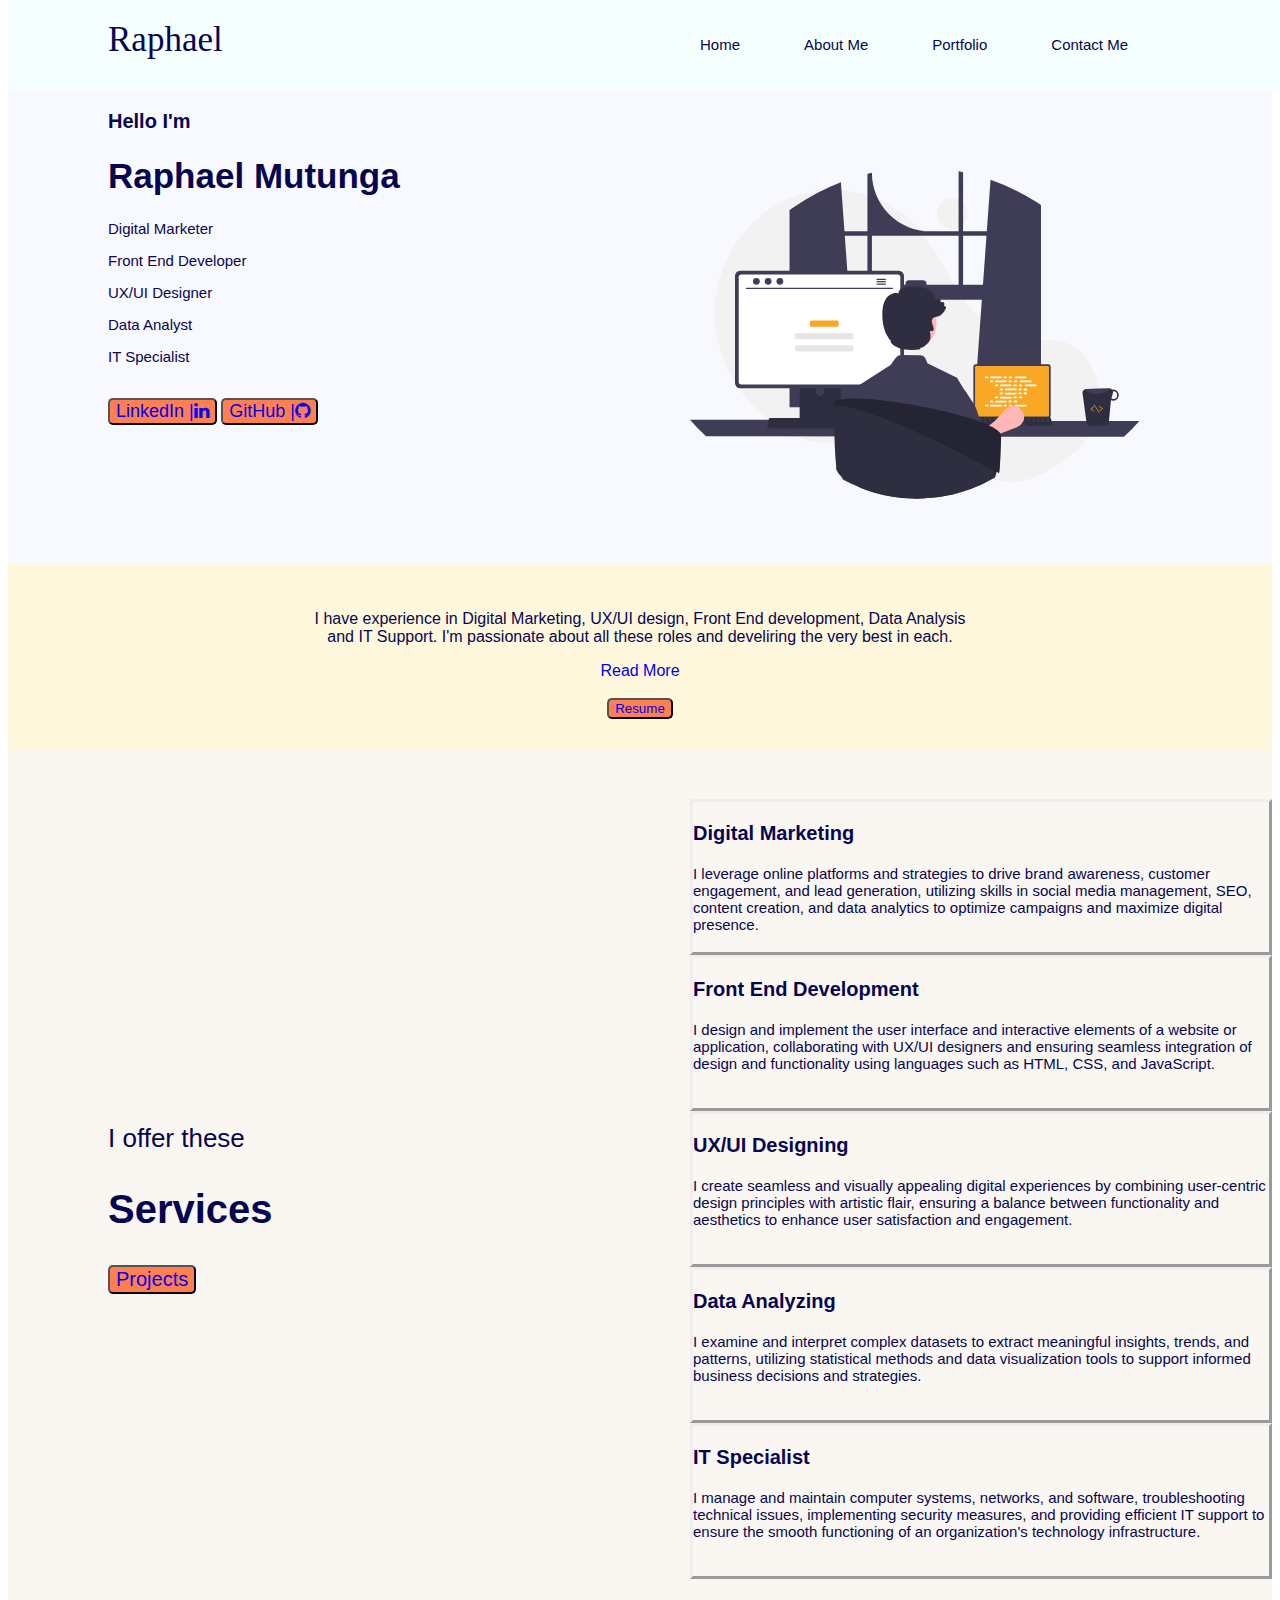
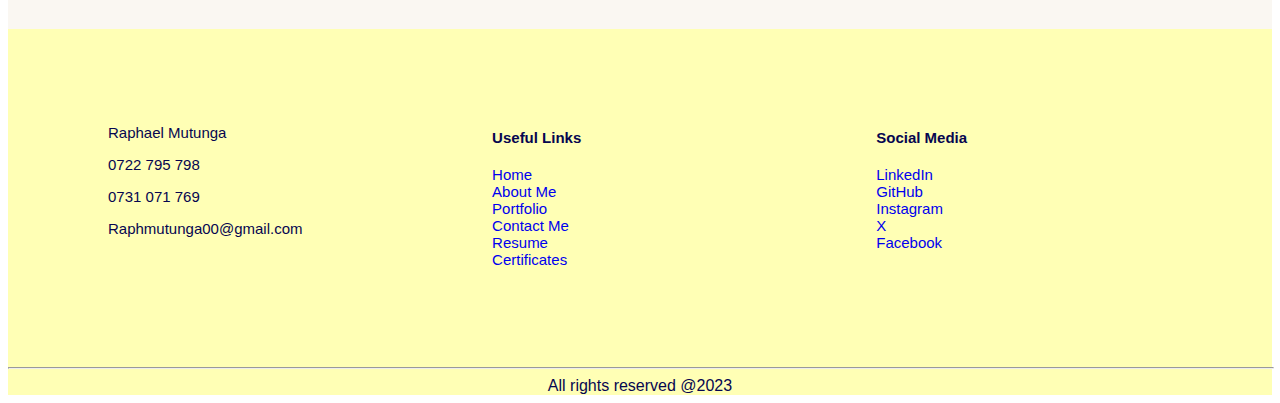
<file: Index.html>
<!DOCTYPE html>
<html lang="en">
<head>
    <meta charset="UTF-8">
    <meta name="viewport" content="width=device-width, initial-scale=1.0">
    <title>Raphael</title>
    <link rel="stylesheet" href="Home.css">
    <link rel="stylesheet" href="https://cdnjs.cloudflare.com/ajax/libs/font-awesome/4.7.0/css/font-awesome.min.css">
   
</head>
<body>
    <!-- nav bar -->
    <div class="nav">
        <nav>
            <label for="me">Raphael</label>
            <ul>
                <li><a href="#Home">Home</a></li>
                <li><a href="About.html">About Me</a></li>
                <li><a href="Portfolio.html">Portfolio</a></li>
                <li><a href="Contact.html">Contact Me</a></li>
            </ul>
        </nav>
    </div>

    <!-- Introduction -->
    <div class="me">
        <div class="intro">
            <h3>Hello I'm</h3>
            <h1>Raphael Mutunga</h1>
            <p>Digital Marketer</p>
            <p>Front End Developer</p>
            <p>UX/UI Designer</p>
            <p>Data Analyst</p>
            <p>IT Specialist</p> <br>
            <button class="link"><a href="https://www.linkedin.com/in/raphael-mutunga-bb5798261" target="_blank">LinkedIn |<a href=""class="fa fa-linkedin"></a></a></button> 
            <button class="git"><a href="https://github.com/M-67r21" target="_blank">GitHub |<a href=""class="fa fa-github"></a></a></button>
        </div>
        <div class="img">
            <img src="Images/hero.ac774bce.svg" alt="" height="450" width="450">
        </div>
    </div>

    <!-- Resume -->
    <div class="res">
        <p>I have experience in Digital Marketing, UX/UI design, Front End development, Data Analysis and IT Support. I'm passionate about all these roles and develiring the very best in each. </p>
        <a href="About.html">Read More</a> <br><br>
        <button class="resume"><a href="Resume.html" target="_blank">Resume</a></button>
    </div>

    <!-- Services -->
    <div class="service">
        <div class="serv"> <br> <br> <br><br><br><br><br><br>
            <p>I offer these </p>
            <h2>Services</h2>
            <button class="pot"><a href="Portfolio.html">Projects</a></button>
        </div>
        <div class="include">
            <div class="dig">
                <h3>Digital Marketing</h3>
                <p>I leverage online platforms and strategies to drive brand awareness, customer engagement, and lead generation, utilizing skills in social media management, SEO, content creation, and data analytics to optimize campaigns and maximize digital presence.</p>
            </div>
            <div class="front">
                <h3>Front End Development</h3>
                <p>I design and implement the user interface and interactive elements of a website or application, collaborating with UX/UI designers and ensuring seamless integration of design and functionality using languages such as HTML, CSS, and JavaScript.</p>
            </div>
            <div class="UX">
                <h3>UX/UI Designing</h3>
                <p>I create seamless and visually appealing digital experiences by combining user-centric design principles with artistic flair, ensuring a balance between functionality and aesthetics to enhance user satisfaction and engagement.</p>
            </div>
            <div class="data">
                <h3>Data Analyzing</h3>
                <P>I examine and interpret complex datasets to extract meaningful insights, trends, and patterns, utilizing statistical methods and data visualization tools to support informed business decisions and strategies.</P>
            </div>
            <div class="IT">
                <h3>IT Specialist</h3>
                <p>I manage and maintain computer systems, networks, and software, troubleshooting technical issues, implementing security measures, and providing efficient IT support to ensure the smooth functioning of an organization's technology infrastructure.</p>
            </div>
        </div>
    </div>

    <!-- Footer -->
    <footer>
        <section>
            <div class="footer">
                <div class="rap">
                    <p>Raphael Mutunga</p>
                    <p>0722 795 798</p>
                    <p>0731 071 769</p>
                    <p>Raphmutunga00@gmail.com</p>
                </div>
                <div class="useful">
                    <h4>Useful Links</h4>
                    <a href="#Home">Home</a> <br>
                    <a href="About.html">About Me</a> <br>
                    <a href="Portfolio.html">Portfolio</a> <br>
                    <a href="Contact.html">Contact Me</a> <br>
                    <a href="Resume.html">Resume</a> <br>
                    <a href="Cerificates.html">Certificates</a>
                </div>
                <div class="socials">
                    <h4>Social Media</h4>
                    <a href="https">LinkedIn</a> <br>
                    <a href="https">GitHub</a> <br>
                    <a href="https">Instagram</a> <br>
                    <a href="https">X</a> <br>
                    <a href="https">Facebook</a>
                </div>
            </div>
        </section>
        <!-- line separating -->
        <hr>
        <div class="copy">
            All rights reserved @2023
        </div>
    </footer>
    
</body>
</html>
</file>
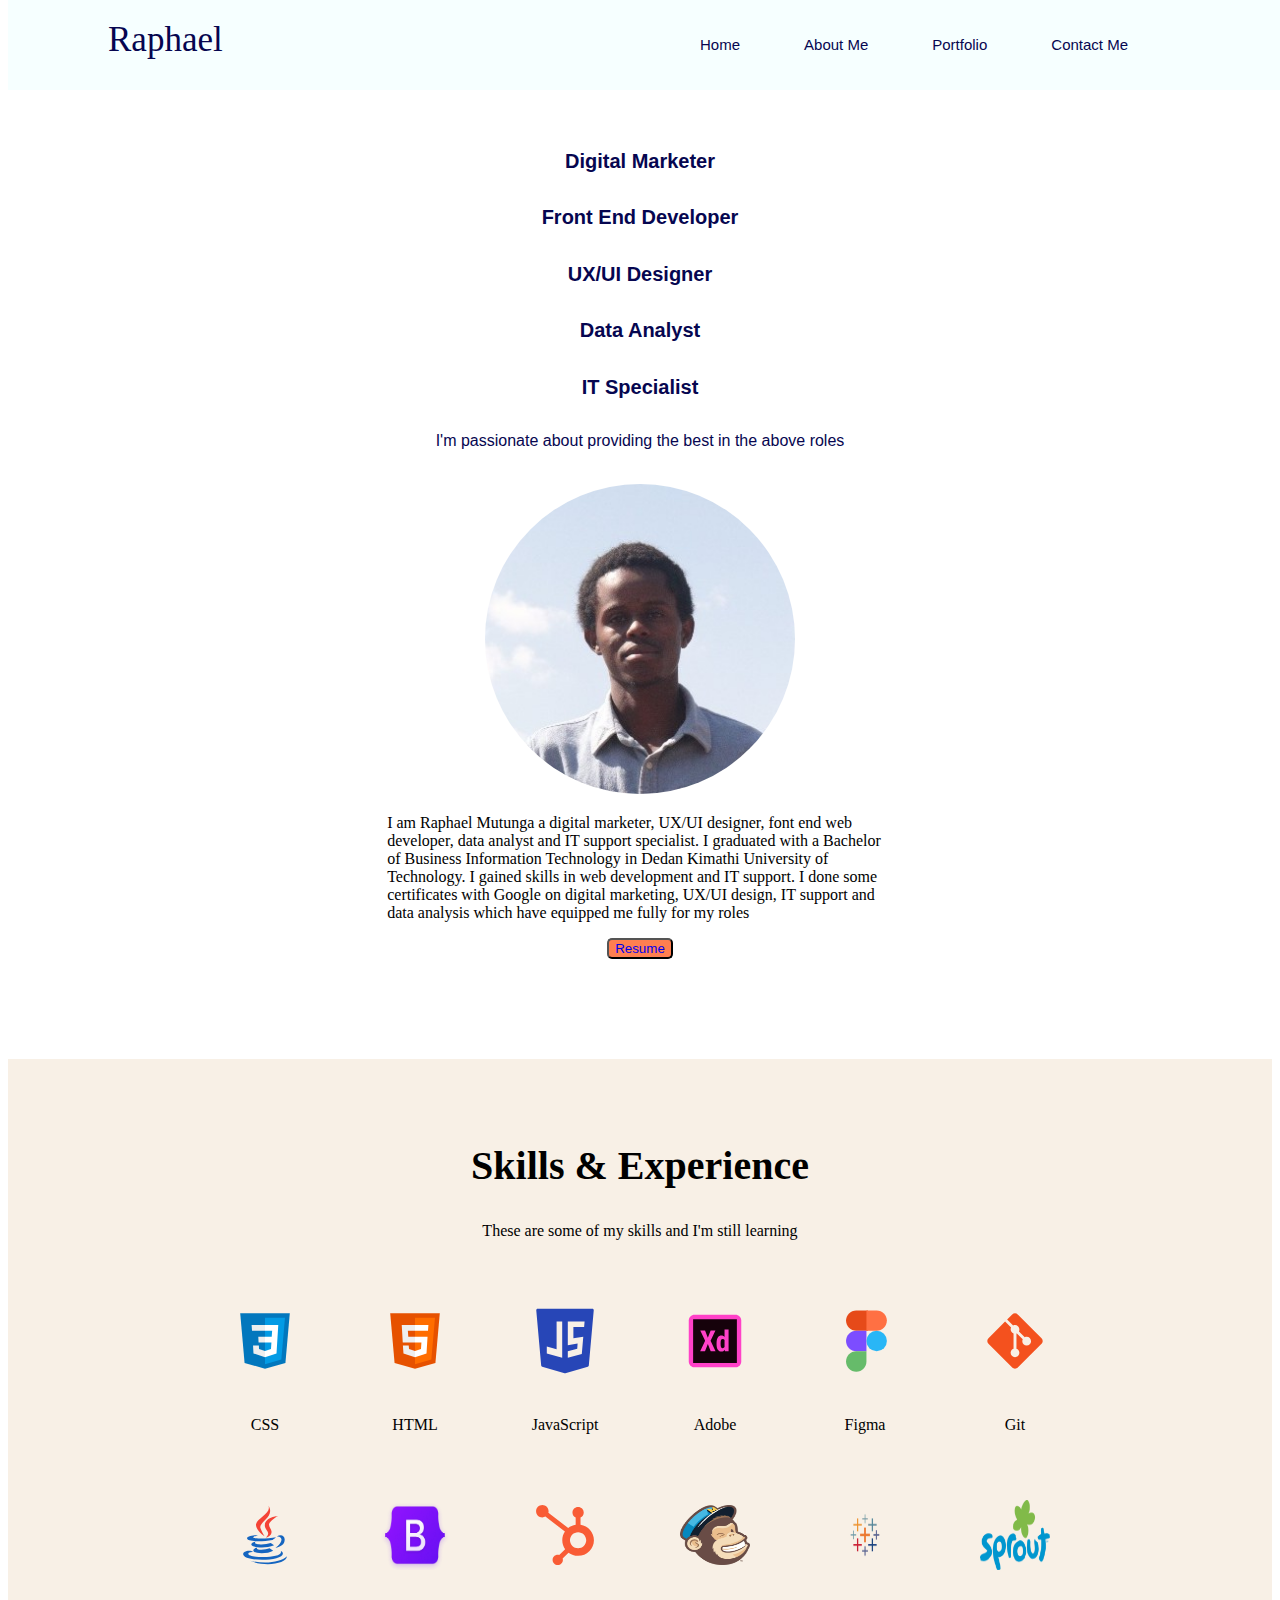
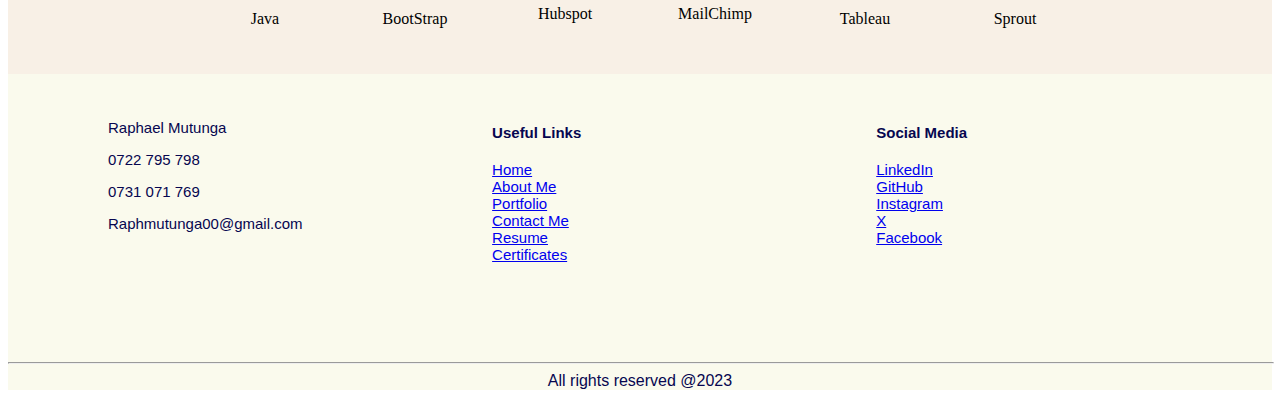
<file: About.html>
<!DOCTYPE html>
<html lang="en">
<head>
    <meta charset="UTF-8">
    <meta name="viewport" content="width=device-width, initial-scale=1.0">
    <title>About Me</title>
    <link rel="stylesheet" href="About.css">
</head>
<body>
    <!-- nav bar -->
    <div class="nav">
        <nav>
            <label for="me">Raphael</label>
            <ul>
                <li><a href="Index.html">Home</a></li>
                <li><a href="#Home">About Me</a></li>
                <li><a href="Portfolio.html">Portfolio</a></li>
                <li><a href="Contact.html">Contact Me</a></li>
            </ul>
        </nav>
    </div>

<!-- About me -->
    <div class="me">
        <h5>Digital Marketer</h5>
        <h5>Front End Developer</h5>
        <h5>UX/UI Designer</h5>
        <h5>Data Analyst</h5>
        <h5>IT Specialist</h5>
        <p>I'm passionate about providing the best in the above roles</p> <br>
        <img src="Images/Me.jpeg" alt="" height="310" width="310">
    </div>

    <div class="about">
        <p>I am Raphael Mutunga a digital marketer, UX/UI designer, font end web developer, data analyst and IT support specialist. I graduated with a Bachelor of Business Information Technology in Dedan Kimathi University of Technology. I gained skills in web development and IT support. I done some certificates with Google on digital marketing, UX/UI design, IT support and data analysis which have equipped me fully for my roles</p>
    </div>
    <div class="res">
        <button><a href="Resume.html" target="_blank">Resume</a></button>
    </div>
    
    <!-- Skills and Experience -->
    <div class="skill">
        <h2>Skills & Experience</h2>
        <p>These are some of my skills and I'm still learning</p>

        <div>
            <div class="icons">
                <div>
                    <img src="Images/css.e922c042.svg" alt="" height="70" width="70"> <br>
                    <p>CSS</p>
                </div>
                <div>
                    <img src="Images/html.394872e6.svg" alt="" height="70" width="70">
                    <p>HTML</p>
                </div>
                <div>
                    <img src="Images/js.65d640d1 (1).svg" alt="" height="70" width="70"> 
                    <p>JavaScript</p>
                </div>
                <div>
                    <img src="Images/adobe.a4f3f629.svg" alt="" height="70" width="70">
                    <p>Adobe</p>
                </div>
                <div>
                    <img src="Images/figma.03cc7402.svg" alt="" height="70" width="70">
                    <p>Figma</p>
                </div>
                <div>
                    <img src="Images/git.5fec8ec2.svg" alt="" height="70" width="70">
                    <p>Git</p>
                </div>
            </div>
            <div class="ico">
                
                <div>
                    <img src="Images/java.35490320.svg" alt="" height="70" width="70">
                    <p>Java</p>
                </div>
                <div>
                    <img src="Images/bootstrap.png" alt="" height="70" width="70">
                    <p>BootStrap</p>
                </div>
                <div>
                    <img src="Images/Hubspot.svg" alt=""height="60" width="70" >
                    <p>Hubspot </p>
                </div>
                <div>
                    <img src="Images/mailchimp.webp" alt="" height="60" width="70">
                    <p>MailChimp</p>
                </div>
                <div>
                    <img src="Images/TB.webp" alt="" height="70" width="70">
                    <P>Tableau</P>
                </div>
                <div>
                    <img src="Images/Sprout.svg.webp" alt="" height="70" width="70">
                    <p>Sprout</p>
                </div>
            </div>
        </div>
    </div>

    

    <!-- Footer -->
    <footer>
        <section>
            <div class="footer">
                <div class="rap">
                    <p>Raphael Mutunga</p>
                    <p>0722 795 798</p>
                    <p>0731 071 769</p>
                    <p>Raphmutunga00@gmail.com</p>
                </div>
                <div class="useful">
                    <h4>Useful Links</h4>
                    <a href="Index.html">Home</a> <br>
                    <a href="#Home">About Me</a> <br>
                    <a href="Portfolio.html">Portfolio</a> <br>
                    <a href="Contact.html">Contact Me</a> <br>
                    <a href="Resume.html">Resume</a> <br>
                    <a href="Cerificates.html">Certificates</a>
                </div>
                <div class="socials">
                    <h4>Social Media</h4>
                    <a href="https">LinkedIn</a> <br>
                    <a href="https">GitHub</a> <br>
                    <a href="https">Instagram</a> <br>
                    <a href="https">X</a> <br>
                    <a href="https">Facebook</a>
                </div>
            </div>
        </section>
        <!-- line separating -->
        <hr>
        <div class="copy">
            All rights reserved @2023
        </div>
    </footer>
    
    
</body>
</html>
</file>
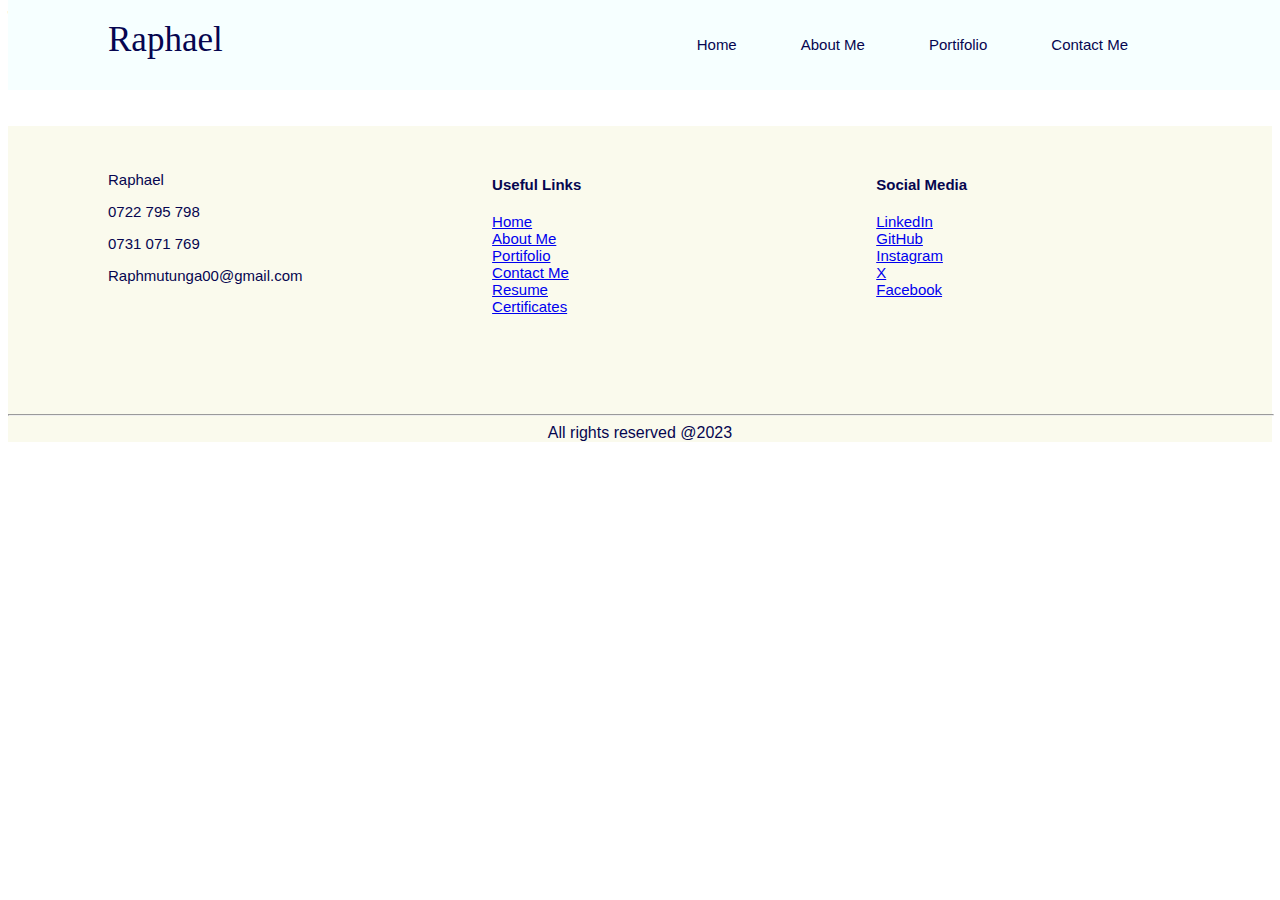
<file: Cerificates.html>
<!DOCTYPE html>
<html lang="en">
<head>
    <meta charset="UTF-8">
    <meta name="viewport" content="width=device-width, initial-scale=1.0">
    <title>Certificates</title>
    <link rel="stylesheet" href="Cert.css">
</head>
<body>
    <!-- nav bar -->
    <div class="nav">
        <nav>
            <label for="me">Raphael</label>
            <ul>
                <li><a href="Index.html">Home</a></li>
                <li><a href="About.html">About Me</a></li>
                <li><a href="Portifolio.html">Portifolio</a></li>
                <li><a href="#Home">Contact Me</a></li>
            </ul>
        </nav>
    </div>
    These are my Certificates
    
    <!-- Footer -->
    <footer>
        <section>
            <div class="footer">
                <div class="rap">
                    <p>Raphael</p>
                    <p>0722 795 798</p>
                    <p>0731 071 769</p>
                    <p>Raphmutunga00@gmail.com</p>
                </div>
                <div class="useful">
                    <h4>Useful Links</h4>
                    <a href="Index.html">Home</a> <br>
                    <a href="About.html">About Me</a> <br>
                    <a href="Portifolio.html">Portifolio</a> <br>
                    <a href="#Home">Contact Me</a> <br>
                    <a href="Resume.html">Resume</a> <br>
                    <a href="Cerificates.html">Certificates</a>
                </div>
                <div class="socials">
                    <h4>Social Media</h4>
                    <a href="https">LinkedIn</a> <br>
                    <a href="https">GitHub</a> <br>
                    <a href="https">Instagram</a> <br>
                    <a href="https">X</a> <br>
                    <a href="https">Facebook</a>
                </div>
            </div>
        </section>
        <!-- line separating -->
        <hr>
        <div class="copy">
            All rights reserved @2023
        </div>
    </footer>
</body>
</html>
</file>
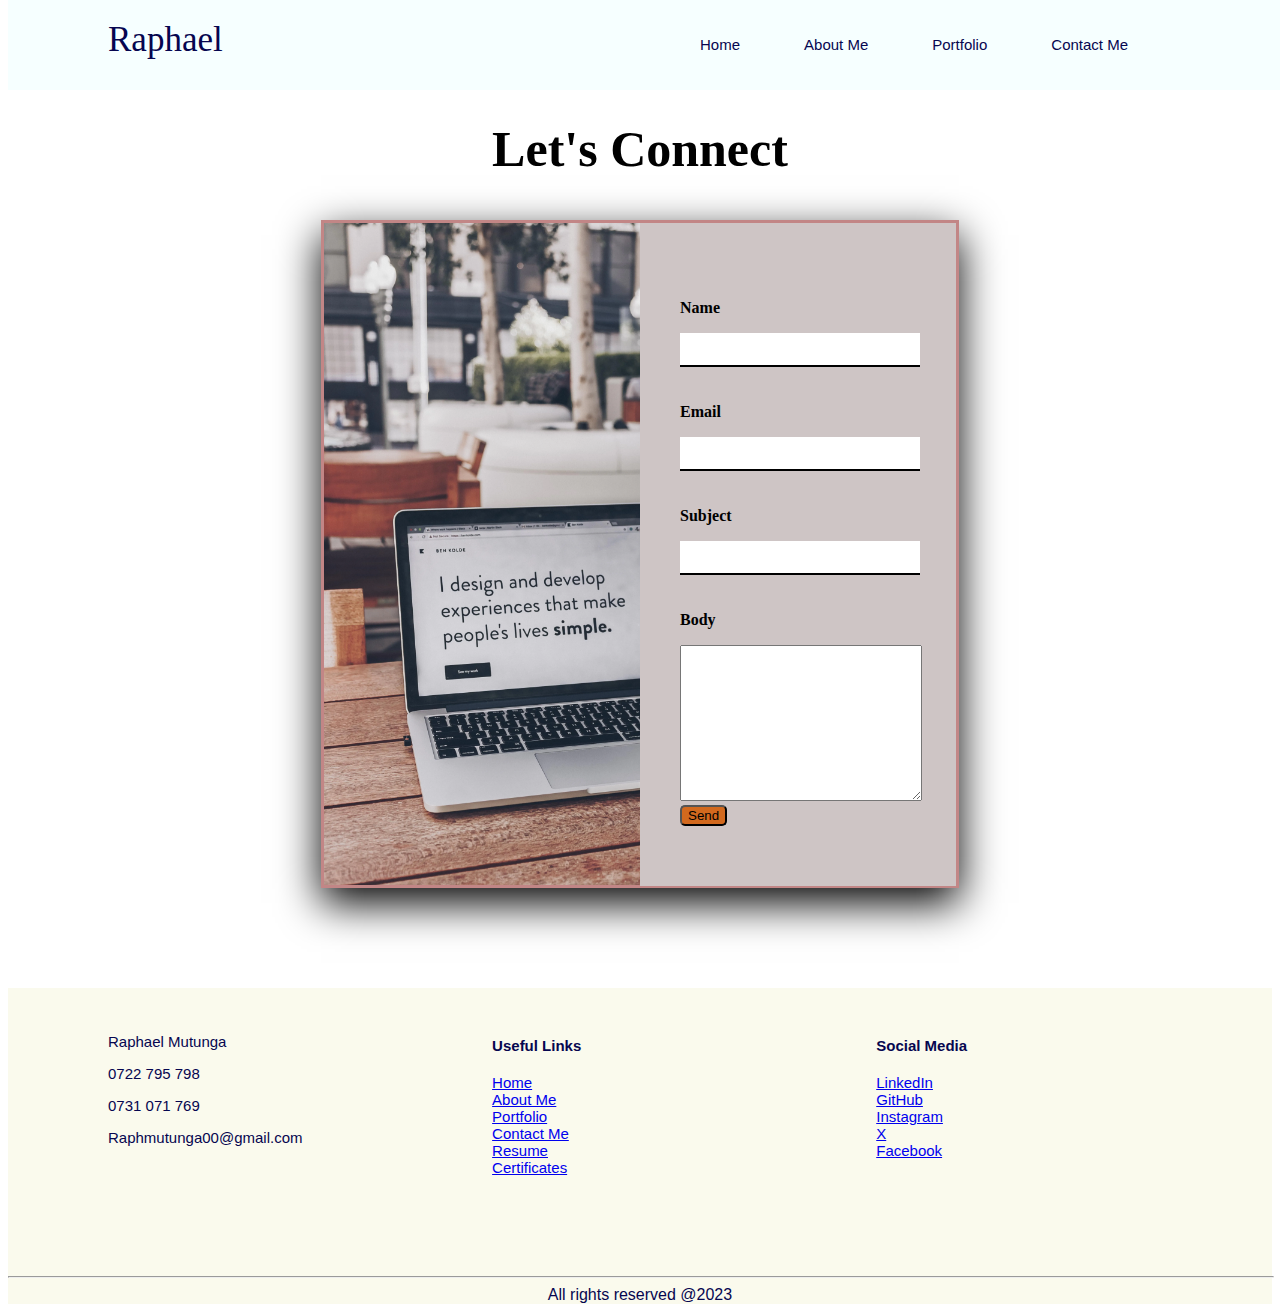
<file: Contact.html>
<!DOCTYPE html>
<html lang="en">
<head>
    <meta charset="UTF-8">
    <meta name="viewport" content="width=device-width, initial-scale=1.0">
    <title>Contact Me</title>
    <link rel="stylesheet" href="Contact.css">
</head>
<body>
    <!-- nav bar -->
    <div class="nav">
        <nav>
            <label for="me">Raphael</label>
            <ul>
                <li><a href="Index.html">Home</a></li>
                <li><a href="About.html">About Me</a></li>
                <li><a href="Portfolio.html">Portfolio</a></li>
                <li><a href="#Home">Contact Me</a></li>
            </ul>
        </nav>
    </div>

    <h2>Let's Connect</h2>
    <div class="con">
       
        <div class="conn">
            <!-- <img src="Images/contact.webp" alt="" height="500" width="300"> -->
        </div>

        <div class="act">
            
            <div class="form">
                <form action="https://formsubmit.co/Raphmutunga00@gmail.com" method="POST" >
                    <!-- <label>Name</label> <br> -->
                    <p>Name</p>
                    <input type="text" value="" required> <br>
    
                    <!-- <label>Email</label> <br> -->
                    <p>Email</p>
                    <input type="email" value="" required><br>
    
                    <!-- <label>Subject</label> <br> -->
                    <p>Subject</p>
                    <input type="text" value=""><br>
    
                    <!-- <label>Body</label><br> -->
                    <p>Body</p>
                    <textarea name="Body" id="body" cols="20" rows="10"></textarea> <br>
                    <button class="sub" type="submit">Send</button>
                </form>
            </div>
            
        </div>
    </div>

    <!-- Footer -->
    <footer>
        <section>
            <div class="footer">
                <div class="rap">
                    <p>Raphael Mutunga</p>
                    <p>0722 795 798</p>
                    <p>0731 071 769</p>
                    <p>Raphmutunga00@gmail.com</p>
                </div>
                <div class="useful">
                    <h4>Useful Links</h4>
                    <a href="Index.html">Home</a> <br>
                    <a href="About.html">About Me</a> <br>
                    <a href="Portfolio.html">Portfolio</a> <br>
                    <a href="#Home">Contact Me</a> <br>
                    <a href="Resume.html">Resume</a> <br>
                    <a href="Cerificates.html">Certificates</a>
                </div>
                <div class="socials">
                    <h4>Social Media</h4>
                    <a href="https">LinkedIn</a> <br>
                    <a href="https">GitHub</a> <br>
                    <a href="https">Instagram</a> <br>
                    <a href="https">X</a> <br>
                    <a href="https">Facebook</a>
                </div>
            </div>
        </section>
        <!-- line separating -->
        <hr>
        <div class="copy">
            All rights reserved @2023
        </div>
    </footer>
    

    
</body>
</html>
</file>
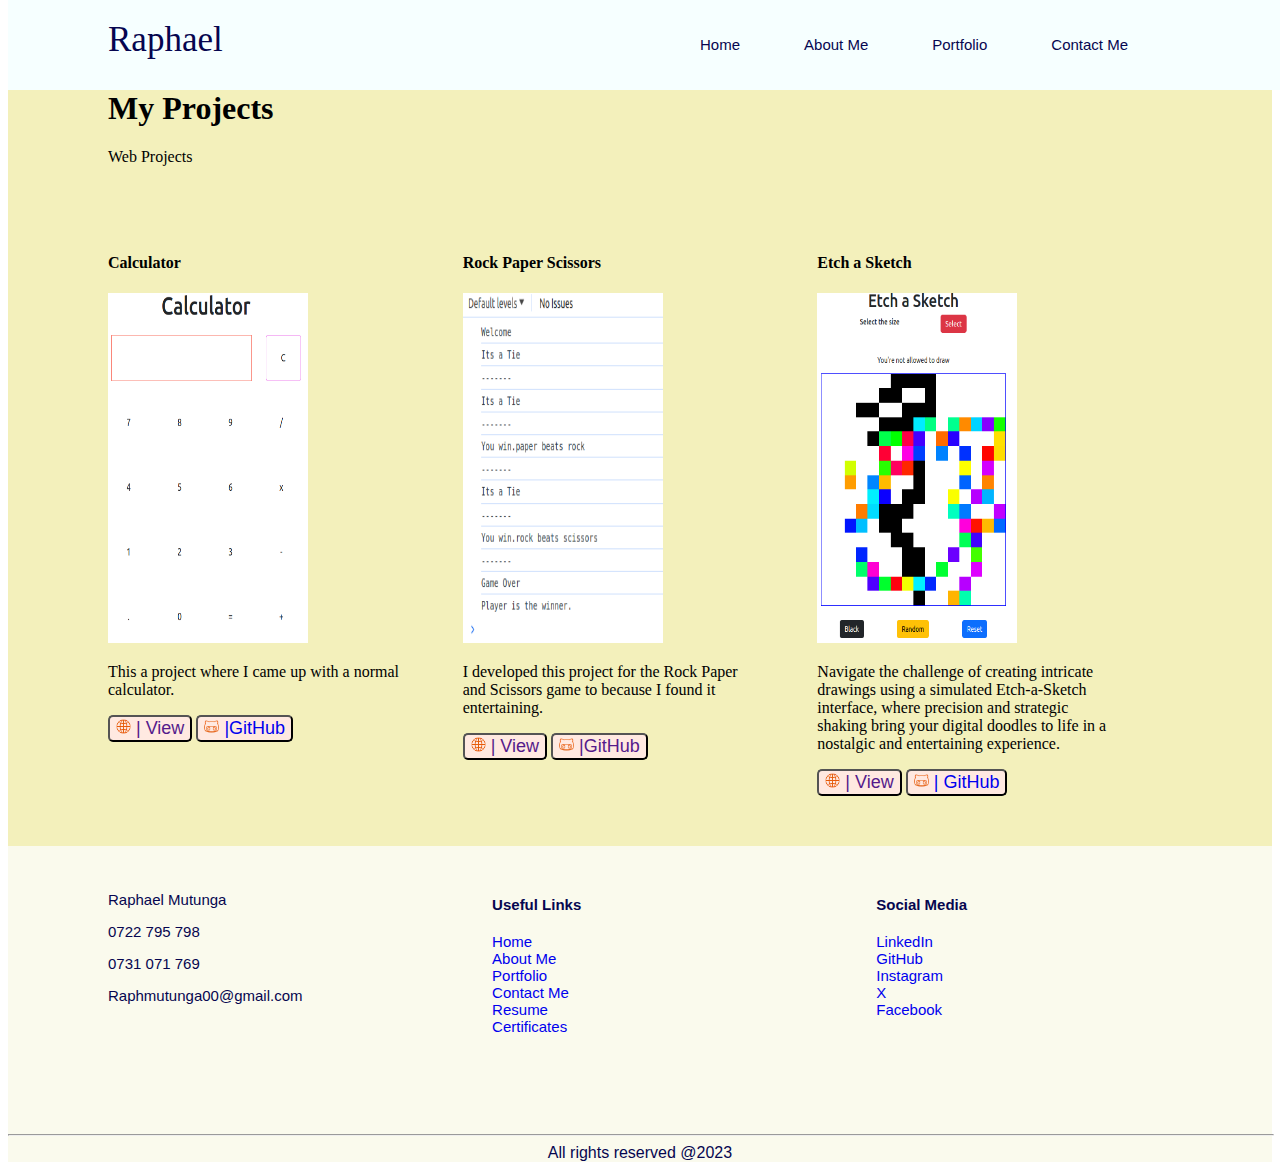
<file: Front.html>
<!DOCTYPE html>
<html lang="en">
<head>
    <meta charset="UTF-8">
    <meta name="viewport" content="width=device-width, initial-scale=1.0">
    <title>Front End Projects</title>
    <link rel="stylesheet" href="Front.css">
</head>
<body>
    <!-- nav bar -->
    <div class="nav">
        <nav>
            <label for="me">Raphael</label>
            <ul>
                <li><a href="Index.html">Home</a></li>
                <li><a href="About.html">About Me</a></li>
                <li><a href="Portfolio.html">Portfolio</a></li>
                <li><a href="Contact.html">Contact Me</a></li>
            </ul>
        </nav>
    </div>

    <!-- The Projects -->
    <div class="Pro">
        <div class="head">
            <h1>My Projects</h1>
            <p>Web Projects </p>
        </div>

        <div class="Web">
            <div class="calc">
                <h4>Calculator</h4>
                <img src="Images/Calc.png" alt="" height="350" width="200">
                <p>This a project where I came up with a normal calculator.</p>
                <button class="vie"><a href=""><a href="" target="_blank"><img src="Images/webIcon.webp" alt="" height="15" width="15"> | View</a></button>
                <button class="hub"><a href="https://github.com/M-67r21/Calculate#calculate" target="_blank"><img src="Images/github2.webp" alt="" height="15" width="15"> |GitHub</a></button>
            </div>

            <div class="rock">
                <h4>Rock Paper Scissors</h4>
                <img src="Images/Rock.png" alt="" height="350" width="200">
                <p>I developed this project for the Rock Paper and Scissors game to because I found it entertaining.</p>
                <button class="vie"><a href=""><a href="" target="_blank"><img src="Images/webIcon.webp" alt="" height="15" width="15"> | View</a></button>
                <button class="hub"><a href=""><img src="Images/github2.webp" alt="" height="15" width="15"> |GitHub</a></button>
            </div>

            <div class="etch">
                <h4>Etch a Sketch</h4>
                <img src="Images/Etch.png" alt="" height="350" width="200">
                <p>Navigate the challenge of creating intricate drawings using a simulated Etch-a-Sketch interface, where precision and strategic shaking bring your digital doodles to life in a nostalgic and entertaining experience.</p>
                <button class="vie"><a href="" target="_blank"><img src="Images/webIcon.webp" alt="" height="15" width="15"> | View</a></button>
                <button class="hub"><a href="https://github.com/M-67r21/Etch-a-Sketch#etch-a-sketch" target="_blank"><img src="Images/github2.webp" alt="" height="15" width="15"> | GitHub</a></button>
            </div>
        </div>
    </div>

    <!-- Footer -->
    <footer>
        <section>
            <div class="footer">
                <div class="rap">
                    <p>Raphael Mutunga</p>
                    <p>0722 795 798</p>
                    <p>0731 071 769</p>
                    <p>Raphmutunga00@gmail.com</p>
                </div>
                <div class="useful">
                    <h4>Useful Links</h4>
                    <a href="Index.html">Home</a> <br>
                    <a href="About.html">About Me</a> <br>
                    <a href="#Home">Portfolio</a> <br>
                    <a href="Contact.html">Contact Me</a> <br>
                    <a href="Resume.html">Resume</a> <br>
                    <a href="Cerificates.html">Certificates</a>
                </div>
                <div class="socials">
                    <h4>Social Media</h4>
                    <a href="https">LinkedIn</a> <br>
                    <a href="https">GitHub</a> <br>
                    <a href="https">Instagram</a> <br>
                    <a href="https">X</a> <br>
                    <a href="https">Facebook</a>
                </div>
            </div>
        </section>
        <!-- line separating -->
        <hr>
        <div class="copy">
            All rights reserved @2023
        </div>
    </footer>
    
    
</body>
</html>
</file>
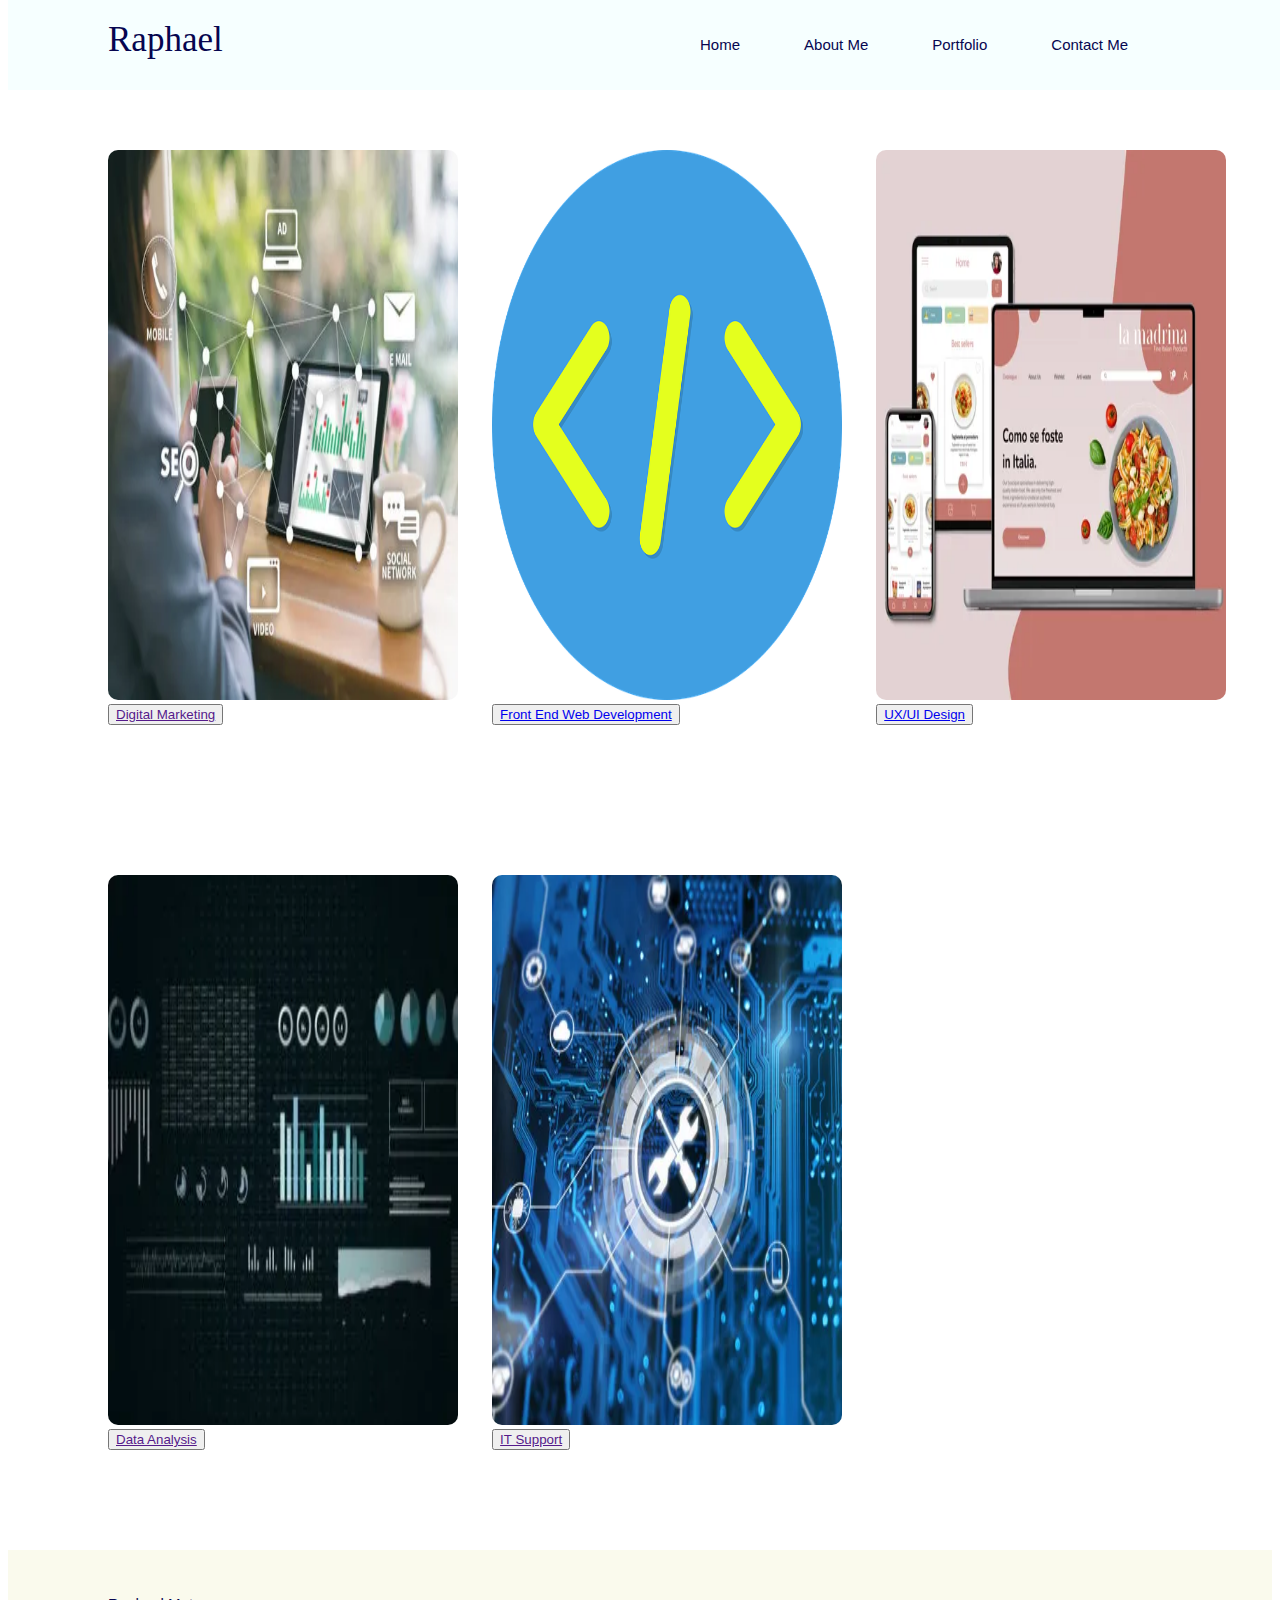
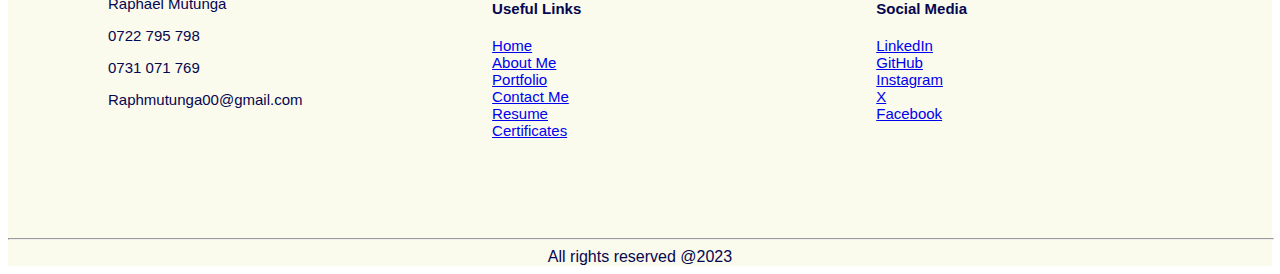
<file: Portfolio.html>
<!DOCTYPE html>
<html lang="en">
<head>
    <meta charset="UTF-8">
    <meta name="viewport" content="width=device-width, initial-scale=1.0">
    <title>Portifolio</title>
    <link rel="stylesheet" href="Port.css">
</head>
<body>
    <!-- nav bar -->
    <div class="nav">
        <nav>
            <label for="me">Raphael</label>
            <ul>
                <li><a href="Index.html">Home</a></li>
                <li><a href="About.html">About Me</a></li>
                <li><a href="#Home">Portfolio</a></li>
                <li><a href="Contact.html">Contact Me</a></li>
            </ul>
        </nav>
    </div>

    <!-- My projects -->
    <div class="project">
        <!-- Column one -->
        <div class="one">
          <!-- Digital Marketing -->
            <div class="mar">
                <img src="Images/Digital.webp" alt="" height="550" width="350"> <br>
                <button> <a href="" target="_blank">Digital Marketing</a></button>
            </div>
          <!-- Front End Develop -->
            <div class="web">
                <img src="Images/Html.png" alt="" height="550" width="350"> <br>
                <button> <a href="Front.html">Front End Web Development</a></button>
            </div>

          <!-- UX design -->
            <div class="UI">
                <img src="Images/UX.webp" alt="" height="550" width="350"> <br>
                <button> <a href="UX.html">UX/UI Design</a></button>
            </div>
        </div>

        <!-- Column two -->
        <div class="two">

            <!-- Data Analysis -->
            <div class="lysis">
                <img src="Images/Data.webp" alt="" height="550" width="350"> <br>
                <button> <a href="">Data Analysis</a></button>
            </div>

            <!-- IT Support -->
            <div class="port">
                <img src="Images/IT.webp" alt="" height="550" width="350"> <br>
                <button> <a href="">IT Support</a></button>
            </div>
        </div>
    </div>

    <!-- Footer -->
    <footer>
        <section>
            <div class="footer">
                <div class="rap">
                    <p>Raphael Mutunga</p>
                    <p>0722 795 798</p>
                    <p>0731 071 769</p>
                    <p>Raphmutunga00@gmail.com</p>
                </div>
                <div class="useful">
                    <h4>Useful Links</h4>
                    <a href="Index.html">Home</a> <br>
                    <a href="About.html">About Me</a> <br>
                    <a href="#Home">Portfolio</a> <br>
                    <a href="Contact.html">Contact Me</a> <br>
                    <a href="Resume.html">Resume</a> <br>
                    <a href="Cerificates.html">Certificates</a>
                </div>
                <div class="socials">
                    <h4>Social Media</h4>
                    <a href="https">LinkedIn</a> <br>
                    <a href="https">GitHub</a> <br>
                    <a href="https">Instagram</a> <br>
                    <a href="https">X</a> <br>
                    <a href="https">Facebook</a>
                </div>
            </div>
        </section>
        <!-- line separating -->
        <hr>
        <div class="copy">
            All rights reserved @2023
        </div>
    </footer>
    
    
</body>
</html>
</file>
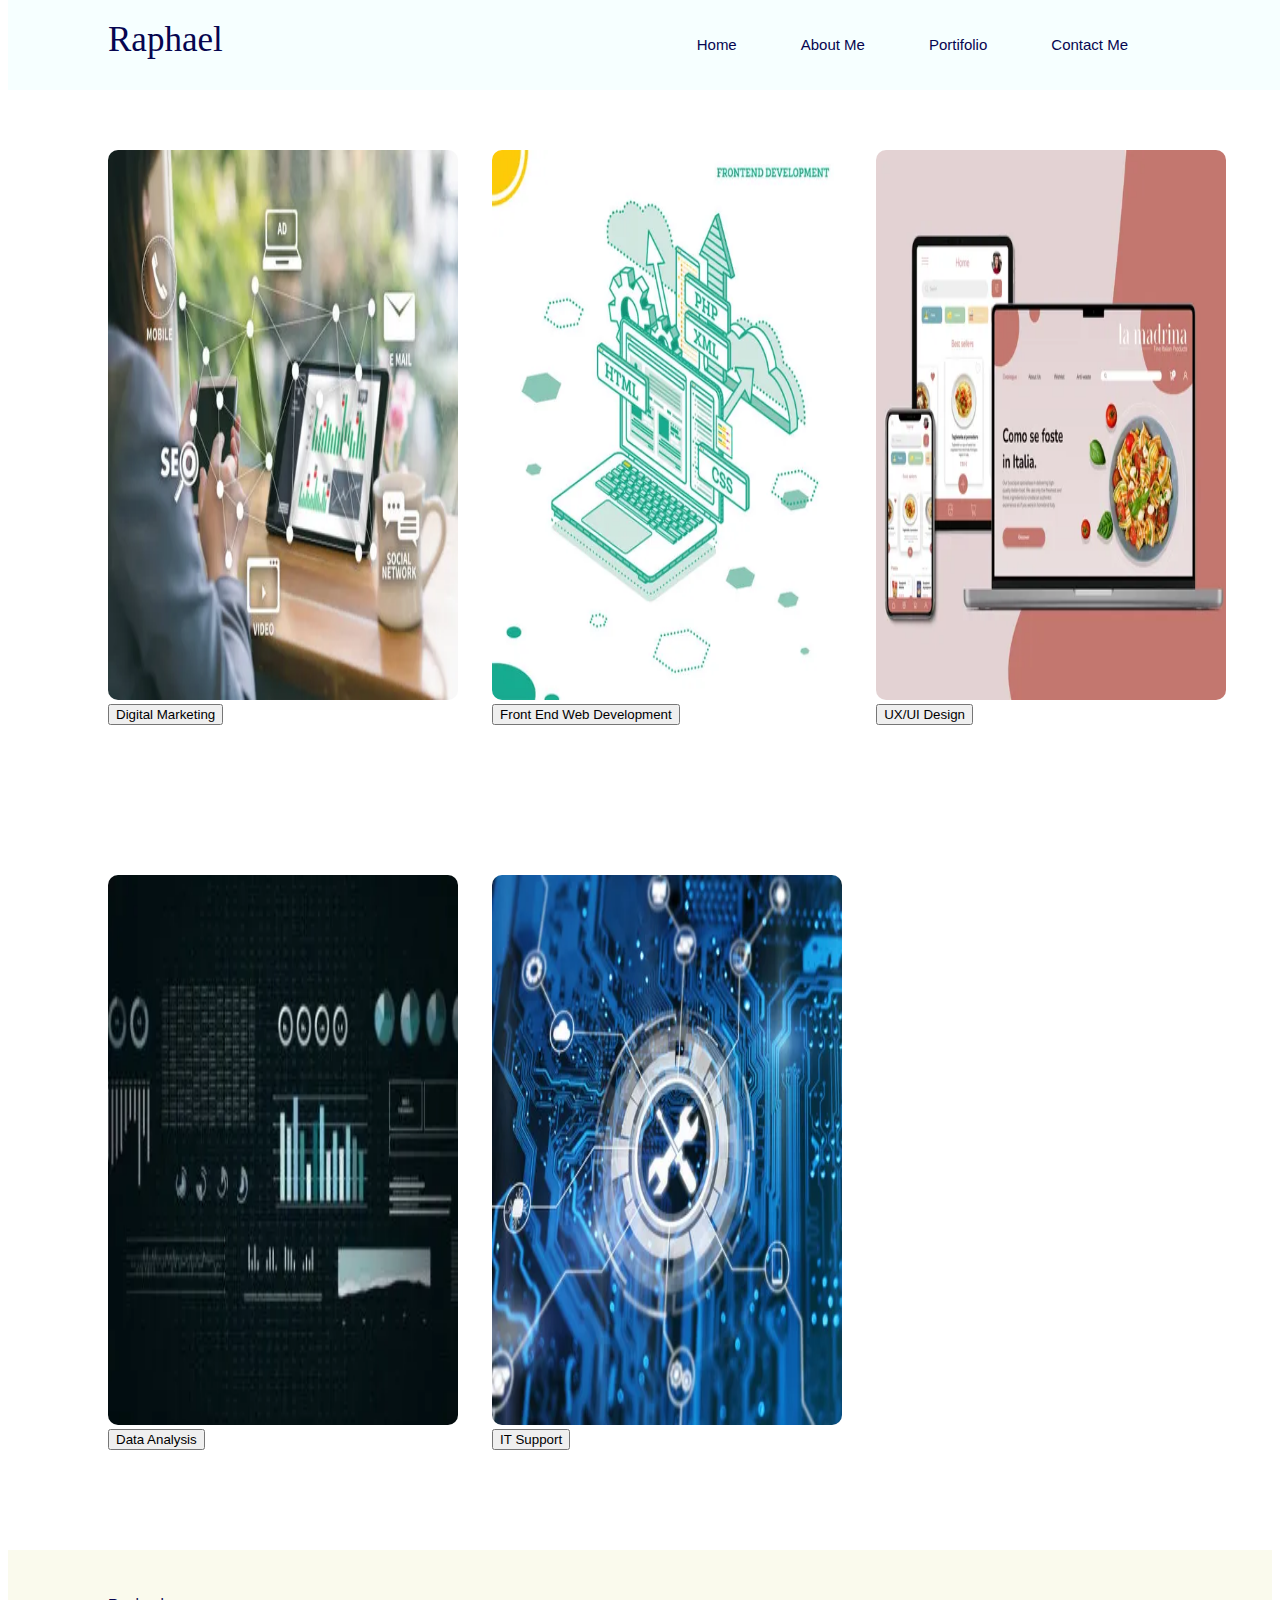
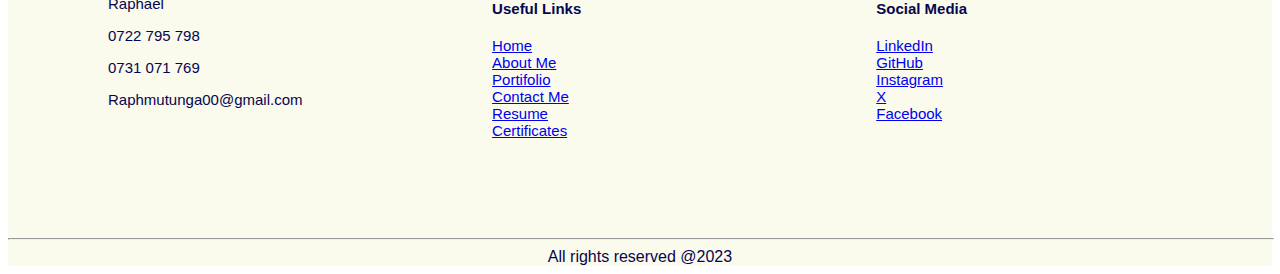
<file: Portifolio.html>
<!DOCTYPE html>
<html lang="en">
<head>
    <meta charset="UTF-8">
    <meta name="viewport" content="width=device-width, initial-scale=1.0">
    <title>Portifolio</title>
    <link rel="stylesheet" href="Port.css">
</head>
<body>
    <!-- nav bar -->
    <div class="nav">
        <nav>
            <label for="me">Raphael</label>
            <ul>
                <li><a href="Index.html">Home</a></li>
                <li><a href="About.html">About Me</a></li>
                <li><a href="#Home">Portifolio</a></li>
                <li><a href="Contact.html">Contact Me</a></li>
            </ul>
        </nav>
    </div>

    <!-- My projects -->
    <div class="project">
        <!-- Column one -->
        <div class="one">
          <!-- Digital Marketing -->
            <div class="mar">
                <img src="Images/Digital.webp" alt="" height="550" width="350"> <br>
                <button>Digital Marketing</button>
            </div>
          <!-- Front End Develop -->
            <div class="web">
                <img src="Images/Front.webp" alt="" height="550" width="350"> <br>
                <button>Front End Web Development</button>
            </div>

          <!-- UX design -->
            <div class="UI">
                <img src="Images/UX.webp" alt="" height="550" width="350"> <br>
                <button>UX/UI Design</button>
            </div>
        </div>

        <!-- Column two -->
        <div class="two">

            <!-- Data Analysis -->
            <div class="lysis">
                <img src="Images/Data.webp" alt="" height="550" width="350"> <br>
                <button>Data Analysis</button>
            </div>

            <!-- IT Support -->
            <div class="port">
                <img src="Images/IT.webp" alt="" height="550" width="350"> <br>
                <button>IT Support</button>
            </div>
        </div>
    </div>

    <!-- Footer -->
    <footer>
        <section>
            <div class="footer">
                <div class="rap">
                    <p>Raphael</p>
                    <p>0722 795 798</p>
                    <p>0731 071 769</p>
                    <p>Raphmutunga00@gmail.com</p>
                </div>
                <div class="useful">
                    <h4>Useful Links</h4>
                    <a href="Index.html">Home</a> <br>
                    <a href="About.html">About Me</a> <br>
                    <a href="#Home">Portifolio</a> <br>
                    <a href="Contact.html">Contact Me</a> <br>
                    <a href="Resume.html">Resume</a> <br>
                    <a href="Cerificates.html">Certificates</a>
                </div>
                <div class="socials">
                    <h4>Social Media</h4>
                    <a href="https">LinkedIn</a> <br>
                    <a href="https">GitHub</a> <br>
                    <a href="https">Instagram</a> <br>
                    <a href="https">X</a> <br>
                    <a href="https">Facebook</a>
                </div>
            </div>
        </section>
        <!-- line separating -->
        <hr>
        <div class="copy">
            All rights reserved @2023
        </div>
    </footer>
    
    
</body>
</html>
</file>
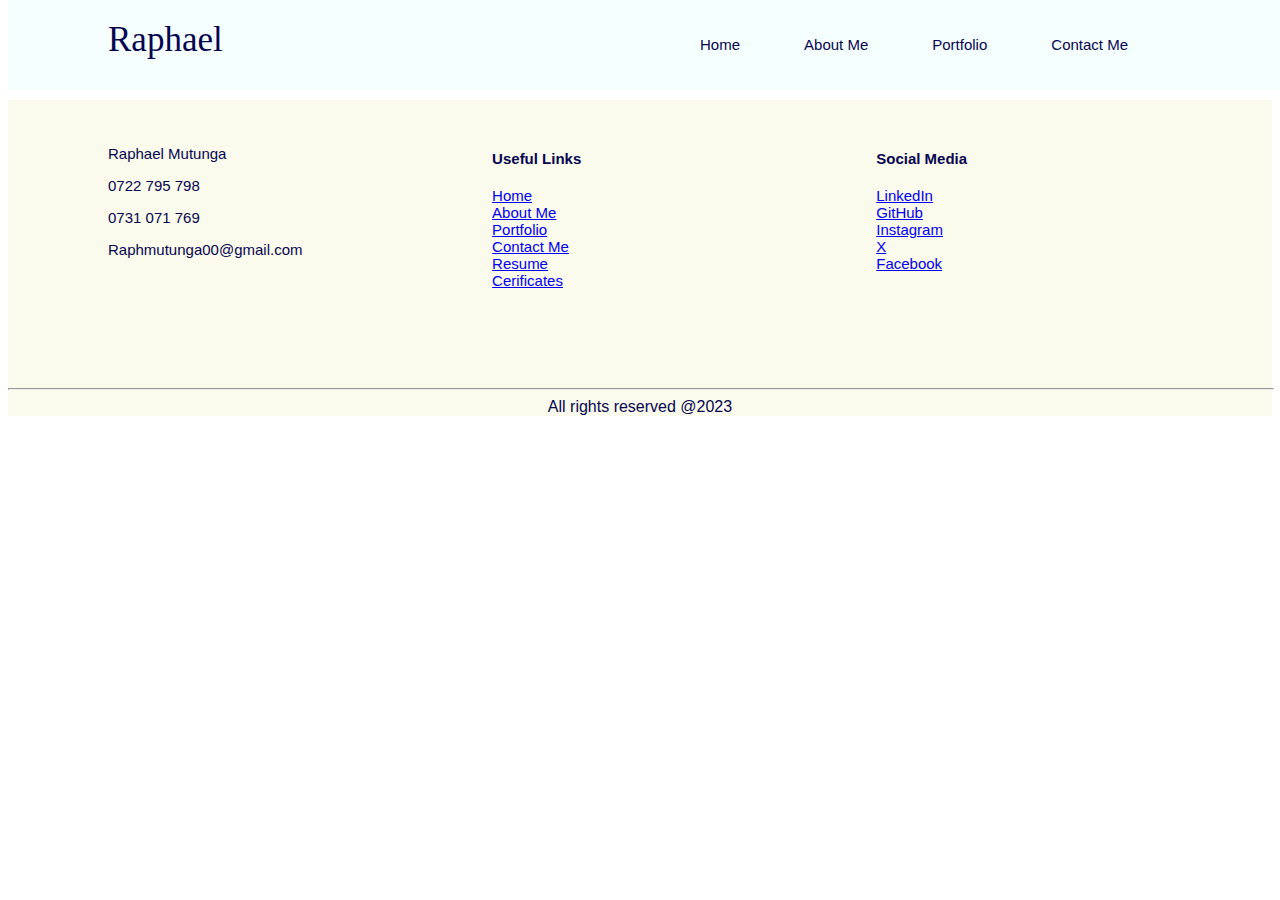
<file: Resume.html>
<!DOCTYPE html>
<html lang="en">
<head>
    <meta charset="UTF-8">
    <meta name="viewport" content="width=device-width, initial-scale=1.0">
    <title>Resume</title>
    <link rel="stylesheet" href="Res.css">
</head>
<body>
    <!-- nav bar -->
    <div class="nav">
        <nav>
            <label for="me">Raphael</label>
            <ul>
                <li><a href="Index.html">Home</a></li>
                <li><a href="Index.html">About Me</a></li>
                <li><a href="Portfolio.html">Portfolio</a></li>
                <li><a href="Contact.html">Contact Me</a></li>
            </ul>
        </nav>
    </div>

    <!-- Resumes -->
    <div class="three">
        <div class="digit">

        </div>
        <div class="end">

        </div>
        <div class="UI">

        </div>
    </div>
    <div class="two">
        <div class="analy">

        </div>
        <div class="speci">
            
        </div>
    </div>

    <!-- Footer -->
    <footer>
        <section>
            <div class="footer">
                <div class="rap">
                    <p>Raphael Mutunga</p>
                    <p>0722 795 798</p>
                    <p>0731 071 769</p>
                    <p>Raphmutunga00@gmail.com</p>
                </div>
                <div class="useful">
                    <h4>Useful Links</h4>
                    <a href="Index.html">Home</a> <br>
                    <a href="About.html">About Me</a> <br>
                    <a href="Portfolio.html">Portfolio</a> <br>
                    <a href="Contact.html">Contact Me</a> <br>
                    <a href="#Home">Resume</a> <br>
                    <a href="Cerificates.html">Cerificates</a>
                </div>
                <div class="socials">
                    <h4>Social Media</h4>
                    <a href="https">LinkedIn</a> <br>
                    <a href="https">GitHub</a> <br>
                    <a href="https">Instagram</a> <br>
                    <a href="https">X</a> <br>
                    <a href="https">Facebook</a>
                </div>
            </div>
        </section>
        <!-- line separating -->
        <hr>
        <div class="copy">
            All rights reserved @2023
        </div>
    </footer>
    
    
</body>
</html>
</file>
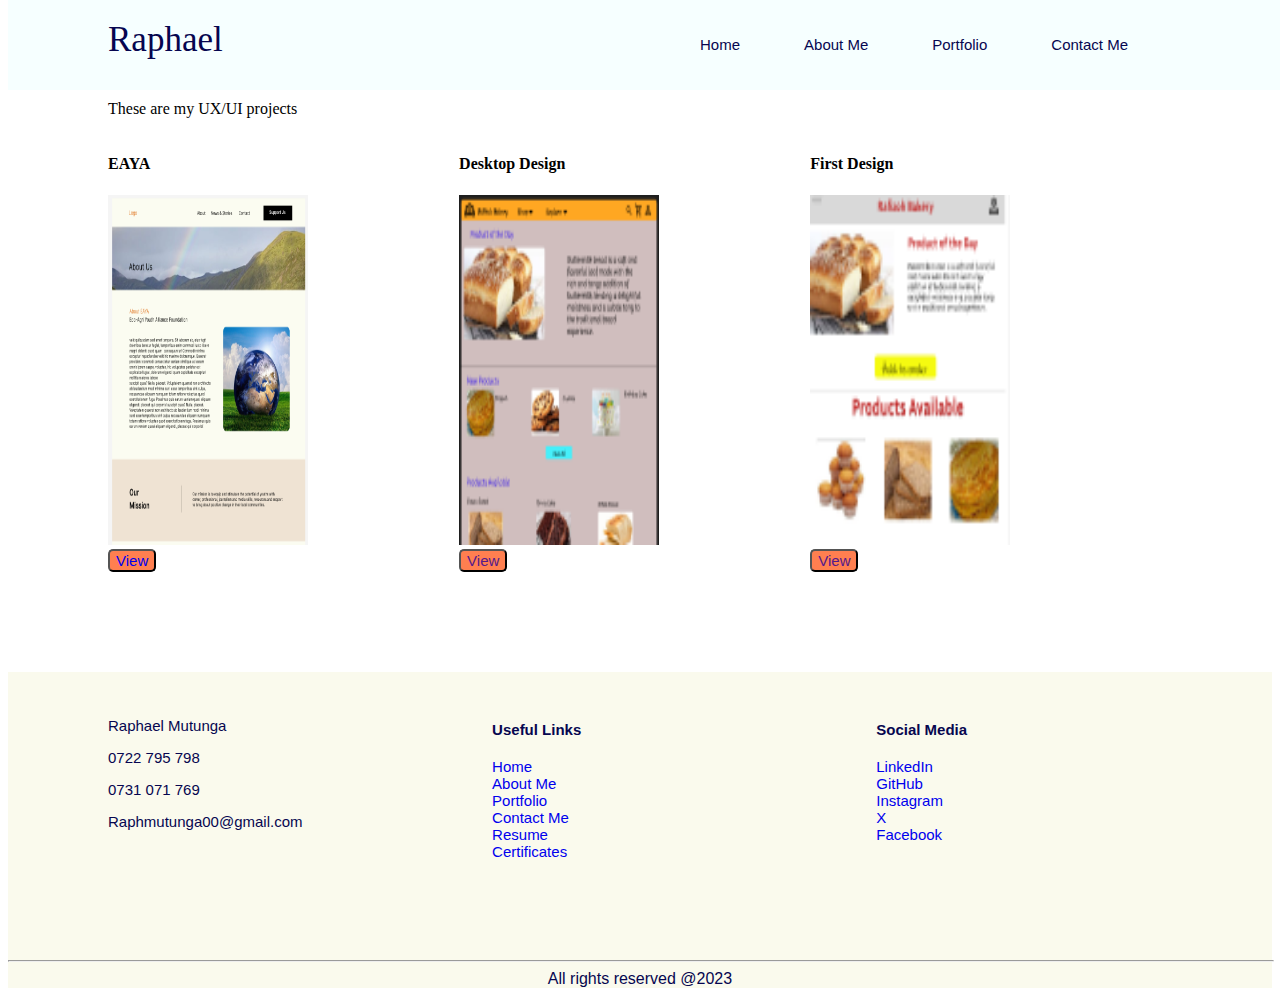
<file: UX.html>
<!DOCTYPE html>
<html lang="en">
<head>
    <meta charset="UTF-8">
    <meta name="viewport" content="width=device-width, initial-scale=1.0">
    <title>UX/UI</title>
    <link rel="stylesheet" href="UX.css">
</head>
<body>
    <!-- nav bar -->
    <div class="nav">
        <nav>
            <label for="me">Raphael</label>
            <ul>
                <li><a href="Index.html">Home</a></li>
                <li><a href="About.html">About Me</a></li>
                <li><a href="Portfolio.html">Portfolio</a></li>
                <li><a href="Contact.html">Contact Me</a></li>
            </ul>
        </nav>
    </div>

    <!-- Main Content -->
    <div class="UX">
        <p>These are my UX/UI projects</p>
        <div class="proj">
            <div class="EA">
                <h4>EAYA</h4>
                <img src="Images/EAYA.png" alt="" height="350" width="200"><br>
                <button class="YA"><a href="https://www.figma.com/file/g5ejyMcA7xnkDOOyJnAEFt/EAYA?type=design&node-id=0-1&mode=design&t=SosCksh0ZorTgdk7-0" target="_blank">View</a></button>
            </div>
            <div class="desk">
                <h4>Desktop Design</h4>
                <img src="Images/BakerDesk.png" alt="" height="350" width="200"> <br>
                <button class="bak"><a href="" target="_blank">View</a></button>
            </div> 
            <div class="first">
                <h4>First Design</h4>
                <img src="Images/First.png" alt="" height="350" width="200"> <br>
                <button class="fir"><a href="" target="_blank">View</a></button>
            </div>           
        </div>
    </div>    


    <!-- Footer -->
    <footer>
        <section>
            <div class="footer">
                <div class="rap">
                    <p>Raphael Mutunga</p>
                    <p>0722 795 798</p>
                    <p>0731 071 769</p>
                    <p>Raphmutunga00@gmail.com</p>
                </div>
                <div class="useful">
                    <h4>Useful Links</h4>
                    <a href="Index.html">Home</a> <br>
                    <a href="About.html">About Me</a> <br>
                    <a href="Portfolio.html">Portfolio</a> <br>
                    <a href="#Home">Contact Me</a> <br>
                    <a href="Resume.html">Resume</a> <br>
                    <a href="Cerificates.html">Certificates</a>
                </div>
                <div class="socials">
                    <h4>Social Media</h4>
                    <a href="https">LinkedIn</a> <br>
                    <a href="https">GitHub</a> <br>
                    <a href="https">Instagram</a> <br>
                    <a href="https">X</a> <br>
                    <a href="https">Facebook</a>
                </div>
            </div>
        </section>
        <!-- line separating -->
        <hr>
        <div class="copy">
            All rights reserved @2023
        </div>
    </footer>
</body>
</html>
</file>
<file: Home.css>
a{
    text-decoration: none;
}
.nav{
    width: 100%;
    position: fixed;
    display: flex; 
    top: 0%;
}
label{
   font-size: 35px; 
   padding-left: 100px;
   color: rgb(6, 6, 80);
}
nav{ 
    width: 100%;
    height: 70px;
    flex:1;
    background-color: rgb(246, 255, 255);
    padding-top: 20px;
    padding-right: 100px;
}
nav ul{
    float: right;
    margin-right:none;
    

}
nav ul li{
    display: inline-block;
    position: relative;
    margin-right: 60px;
    height: px;
    

    
}
nav ul li a{
    color: rgb(6, 6, 80);
    font-size: 15px;
    font-family: Arial, Helvetica, sans-serif;
    display: block;
    text-decoration: none;

}
nav ul li a:hover{
    color: #1c9e22;
    
}

/* Div me */
.me{
    display: flex;
    margin-top: 90px;
    color: rgb(6, 6, 80);
    font-family: Arial, Helvetica, sans-serif;
    text-decoration: none;
    /* margin-left: 100px; */
    padding-left: 100px;
    background-color: ghostwhite;
}
.intro{
    width: 50%;
}
.intro h3{
    font-size: 20px;
}
.intro h1{
    font-size: 35px;
}
.intro p{
    font-size: 15px;
}
.link{
    background-color: coral;
    border-radius: 5px;
    font-size: 18px;
}
.link a{
    text-decoration: none;
}
.git{
    background-color: coral;
    border-radius: 5px;
    font-size: 18px;
}
.git a{
    text-decoration: none;
}

.fa{
    color: rgb(7, 7, 247);
}
.img{
    margin-top: 20px;
    margin-bottom: px;
    align-items: center;
}
.res{
    font-family: Arial, Helvetica, sans-serif;
    font-size: 16px;
    color: rgb(6, 6, 80);
    text-align: center;
    background-color: cornsilk;
    justify-content:center ;
    align-items: center;
    padding: 30px 300px;
    /* margin-top: 50px; */
}

.resume{
    background-color: coral;
    border-radius: 5px;
    color: rgb(6, 6, 80);
}


/* Div Services */
.service{
    display: flex;
    font-family: Arial, Helvetica, sans-serif;
    background-color: rgb(250, 247, 242);
    /* margin-top: 100px; */
    padding-bottom: 50px;
    padding-top: 50px;
}
.serv{
    color: rgb(6, 6, 80);
    width: 50%;
    /* padding-top: 40%; */
    padding-left: 100px;
}
.serv p{
    font-size: 26px;
    margin-top: 180px;
    
}
.serv h2{
    font-size: 40px;
}
.pot{
    background-color: coral;
    border-radius: 5px;
    color: rgb(6, 6, 80);
    font-size: 20px; 
    text-decoration: none;
}
.dig{
    border-style: outset;
    height: 150px;
}
.front{
    border-style: outset;
    height: 150px;
}
.UX{
    border-style: outset;
    height: 150px;
}
.data{
    border-style: outset;
    height: 150px;
}
.IT{
    border-style: outset;
    height: 150px;
}
.include{
    color: rgb(6, 6, 80);
    font-family: Arial, Helvetica, sans-serif;
    width: 50%;
}
.include h3{
    font-size: 20px;
    text-decoration: none;
}
.include p{
    font-size: 15px;
}

/* Footer */
footer{
    font-family: Arial, Helvetica, sans-serif;
    /* margin-top: 100px; */
    background-color: rgb(255, 255, 181);
    width: 100%;
    padding-top: 50px;
}
.footer{
    display: flex;
    color: rgb(6, 6, 80);
    font-size: 15px;
    height: 250px;
    padding-top: 30px;
    padding-left: 100px;
}
.rap{
    width: 33%;
}
.useful{
    width: 33%;
}
.socials{
    width: 33%;
}
hr{
  color: black;  
  width: 100%;

}
.copy{
    color: rgb(6, 6, 80);
    font-family: Arial, Helvetica, sans-serif;
    /* align-items: center; */
    text-align: center;
}
</file>
<file: About.css>
.nav{
    width: 100%;
    position: fixed;
    display: flex; 
    top: 0%;
}
label{
   font-size: 35px; 
   padding-left: 100px;
   color: rgb(6, 6, 80);
}
nav{ 
    width: 100%;
    height: 70px;
    flex:1;
    background-color: rgb(246, 255, 255);
    padding-top: 20px;
    padding-right: 100px;
}
nav ul{
    float: right;
    margin-right:none;
    

}
nav ul li{
    display: inline-block;
    position: relative;
    margin-right: 60px;
    height: px;
    

    
}
nav ul li a{
    color: rgb(6, 6, 80);
    font-size: 15px;
    font-family: Arial, Helvetica, sans-serif;
    display: block;
    text-decoration: none;

}
nav ul li a:hover{
    color: #1c9e22;
}

/* Div me */
.me{
    margin-top: 150px;
    /* align-items: center; */
    text-align: center;
    color: rgb(6, 6, 80);
    font-family: Arial, Helvetica, sans-serif;
    
}
.me h5{
    font-size: 20px;
}
.me img{
    border-radius: 50%;
}
.about{
    margin-left: 30%;
    margin-right: 30%;
}
.skill{
    text-align: center;
    margin-top: 100px;
    background-color: rgb(248, 240, 230);
    padding-top: 50px;
    padding-bottom: 30px;
}
.skill h2{
    font-size: 40px;
}
.res{
    text-align: center;
}
.res button{
    background-color: coral;
    color: rgb(6, 6, 80);
    border-radius: 5px;
}
.res button a{
    text-decoration: none;
}

.icons{
    display: flex;
    flex-direction: row;
    align-items: center;
    justify-content: center;
    padding-top: 30px;
}
.icons img{
    padding: 20px  40px;
}

.ico{
    display: flex;
    flex-direction: row;
    align-items: center;
    justify-content: center;
    padding-top: 30px;
}
.ico img{
    padding: 20px  40px;
}

/* Footer */
footer{
    font-family: Arial, Helvetica, sans-serif;
    /* margin-top: 100px; */
    background-color: rgb(250, 250, 237);
    width: 100%;
}
.footer{
    display: flex;
    color: rgb(6, 6, 80);
    font-size: 15px;
    height: 250px;
    padding-top: 30px;
    padding-left: 100px;
}
.rap{
    width: 33%;
}
.useful{
    width: 33%;
}
.socials{
    width: 33%;
}
hr{
  color: black;  
  width: 100%;

}
.copy{
    color: rgb(6, 6, 80);
    font-family: Arial, Helvetica, sans-serif;
    /* align-items: center; */
    text-align: center;
}
</file>
<file: Cert.css>
.nav{
    width: 100%;
    position: fixed;
    display: flex; 
    top: 0%;
}
label{
   font-size: 35px; 
   padding-left: 100px;
   color: rgb(6, 6, 80);
}
nav{ 
    width: 100%;
    height: 70px;
    flex:1;
    background-color: rgb(246, 255, 255);
    padding-top: 20px;
    padding-right: 100px;
}
nav ul{
    float: right;
    margin-right:none;
    

}
nav ul li{
    display: inline-block;
    position: relative;
    margin-right: 60px;
    height: px;
    

    
}
nav ul li a{
    color: rgb(6, 6, 80);
    font-size: 15px;
    font-family: Arial, Helvetica, sans-serif;
    display: block;
    text-decoration: none;

}
nav ul li a:hover{
    color: #1c9e22;
}
/* Footer */
footer{
    font-family: Arial, Helvetica, sans-serif;
    margin-top: 100px;
    background-color: rgb(250, 250, 237);
    width: 100%;
}
.footer{
    display: flex;
    color: rgb(6, 6, 80);
    font-size: 15px;
    height: 250px;
    padding-top: 30px;
    padding-left: 100px;
}
.rap{
    width: 33%;
}
.useful{
    width: 33%;
}
.socials{
    width: 33%;
}
hr{
  color: black;  
  width: 100%;

}
.copy{
    color: rgb(6, 6, 80);
    font-family: Arial, Helvetica, sans-serif;
    /* align-items: center; */
    text-align: center;
}
</file>
<file: Contact.css>
.nav{
    width: 100%;
    position: fixed;
    display: flex; 
    top: 0%;
}
label{
   font-size: 35px; 
   padding-left: 100px;
   color: rgb(6, 6, 80);
}
nav{ 
    width: 100%;
    height: 70px;
    flex:1;
    background-color: rgb(246, 255, 255);
    padding-top: 20px;
    padding-right: 100px;
}
nav ul{
    float: right;
    margin-right:none;
    

}
nav ul li{
    display: inline-block;
    position: relative;
    margin-right: 60px;
    height: px;
    

    
}
nav ul li a{
    color: rgb(6, 6, 80);
    font-size: 15px;
    font-family: Arial, Helvetica, sans-serif;
    display: block;
    text-decoration: none;

}
nav ul li a:hover{
    color: #1c9e22;
    
}

h2{
    margin-top: 120px;
    /* background-color: rgb(178, 178, 184); */
    text-align: center;
    font-size: 50px;
    /* width: 600px; */
    
}
/* Div con */
.con{
    /* display: flex; */
    /* margin-top: 100px; */
    width: 50%;
    /* background-color: aquamarine; */
    border: 3px solid #c28686;
    margin: 0 auto;
    box-shadow: 0 15px 40px ;
    height: 662px;
}
.conn{
    float: left;
    width: 50%;
    height: 662px;
    background: url(Images/contact.webp);
    background-size: cover;
    box-sizing: border-box;
    /*justify-content: center;
    margin-left: 0px;
    margin-top: 20px; */
    /* float: left; */
    
}
.conn img{
    margin-left: 0px;
    padding-left: 250px;
    border-radius: 10px;
}
.act{
    float: right;
    width: 50%;
    text-align: left;
    box-sizing: border-box;
    height: 660px;
}
.form{
    width: 100%;
    padding: 60px 40px;
    box-sizing: border-box;
    background: #cec5c5;
}
.form p{
    font-weight: bold;
    columns: blue;
}
.form input{
    margin-bottom: 20px;
    width: 100%;
}
.form textarea{
    width: 100%;
}
.form button{
    text-align: center;
    /* font-size: 18px; */
    background: chocolate;
}
.form input[type]{
    border: none;
    border-bottom: 2px solid black;
    height: 30px;
    /* outline: none */
}
.sub{
    border-radius: 5px;
}

/* Footer */
footer{
    font-family: Arial, Helvetica, sans-serif;
    margin-top: 100px;
    background-color: rgb(250, 250, 237);
    width: 100%;
}
.footer{
    display: flex;
    color: rgb(6, 6, 80);
    font-size: 15px;
    height: 250px;
    padding-top: 30px;
    padding-left: 100px;
}
.rap{
    width: 33%;
}
.useful{
    width: 33%;
}
.socials{
    width: 33%;
}
hr{
  color: black;  
  width: 100%;

}
.copy{
    color: rgb(6, 6, 80);
    font-family: Arial, Helvetica, sans-serif;
    /* align-items: center; */
    text-align: center;
}
</file>
<file: Front.css>
a{
    text-decoration: none;
}
.nav{
    width: 100%;
    position: fixed;
    display: flex; 
    top: 0%;
}
label{
   font-size: 35px; 
   padding-left: 100px;
   color: rgb(6, 6, 80);
}
nav{ 
    width: 100%;
    height: 70px;
    flex:1;
    background-color: rgb(246, 255, 255);
    padding-top: 20px;
    padding-right: 100px;
}
nav ul{
    float: right;
    margin-right:none;
    

}
nav ul li{
    display: inline-block;
    position: relative;
    margin-right: 60px;
    height: px;
    

    
}
nav ul li a{
    color: rgb(6, 6, 80);
    font-size: 15px;
    font-family: Arial, Helvetica, sans-serif;
    display: block;
    text-decoration: none;

}
nav ul li a:hover{
    color: #1c9e22;
}

/* Content */
.Pro{
    background-color: rgb(243, 240, 187);
}
.head{
    margin-top: 90px;
    padding: 0 100px;
}

.Web{
    display: flex;
    flex-direction: row;
    padding: 50px 100px;
    
}
.calc{
    width: 33%;
    padding-right: 60px;
}

.rock{
    width: 33%;
    padding-right: 60px;
}

.etch{
    width: 33%;
    padding-right: 60px;
}

.vie{
    background-color: rgb(255, 233, 225);
    border-radius: 5px;
    color: rgb(6, 6, 80);
    font-size: 18px; 
}
.hub{
    background-color: rgb(255, 233, 225);
    border-radius: 5px;
    color: rgb(6, 6, 80);
    font-size: 18px; 
}

/* Footer */
footer{
    font-family: Arial, Helvetica, sans-serif;
    /* margin-top: 100px; */
    background-color: rgb(250, 250, 237);
    width: 100%;
}
.footer{
    display: flex;
    color: rgb(6, 6, 80);
    font-size: 15px;
    height: 250px;
    padding-top: 30px;
    padding-left: 100px;
}
.rap{
    width: 33%;
}
.useful{
    width: 33%;
}
.socials{
    width: 33%;
}
hr{
  color: black;  
  width: 100%;

}
.copy{
    color: rgb(6, 6, 80);
    font-family: Arial, Helvetica, sans-serif;
    /* align-items: center; */
    text-align: center;
}
</file>
<file: Port.css>
.nav{
    width: 100%;
    position: fixed;
    display: flex; 
    top: 0%;
}
label{
   font-size: 35px; 
   padding-left: 100px;
   color: rgb(6, 6, 80);
}
nav{ 
    width: 100%;
    height: 70px;
    flex:1;
    background-color: rgb(246, 255, 255);
    padding-top: 20px;
    padding-right: 100px;
}
nav ul{
    float: right;
    margin-right:none;
    

}
nav ul li{
    display: inline-block;
    position: relative;
    margin-right: 60px;
    height: px;
    

    
}
nav ul li a{
    color: rgb(6, 6, 80);
    font-size: 15px;
    font-family: Arial, Helvetica, sans-serif;
    display: block;
    text-decoration: none;

}
nav ul li a:hover{
    color: #1c9e22;
}

/* Div Project */
.one{
    display: flex;
    margin-top: 150px;
    margin-left: 100px;
}
.mar{
    width: 33%;
}
.mar img{
    border-radius: 10px;
}
.web{
    width: 33%;
}
.web img{
    border-radius: 10px;
}
.UI{
    width: 33%;
}
.UI img{
    border-radius: 10px;
}

.two{
    display: flex;
    margin-top: 150px;
    margin-left: 100px;
}
.lysis{
    width: 33%;
}
.lysis img{
    border-radius: 10px;
}
.port{
    width: 33%;
}
.port img{
    border-radius: 10px;
}

/* Footer */
footer{
    font-family: Arial, Helvetica, sans-serif;
    margin-top: 100px;
    background-color: rgb(250, 250, 237);
    width: 100%;
}
.footer{
    display: flex;
    color: rgb(6, 6, 80);
    font-size: 15px;
    height: 250px;
    padding-top: 30px;
    padding-left: 100px;
}
.rap{
    width: 33%;
}
.useful{
    width: 33%;
}
.socials{
    width: 33%;
}
hr{
  color: black;  
  width: 100%;

}
.copy{
    color: rgb(6, 6, 80);
    font-family: Arial, Helvetica, sans-serif;
    /* align-items: center; */
    text-align: center;
}
</file>
<file: Res.css>
.nav{
    width: 100%;
    position: fixed;
    display: flex; 
    top: 0%;
}
label{
   font-size: 35px; 
   padding-left: 100px;
   color: rgb(6, 6, 80);
}
nav{ 
    width: 100%;
    height: 70px;
    flex:1;
    background-color: rgb(246, 255, 255);
    padding-top: 20px;
    padding-right: 100px;
}
nav ul{
    float: right;
    margin-right:none;
    

}
nav ul li{
    display: inline-block;
    position: relative;
    margin-right: 60px;
    height: px;
    

    
}
nav ul li a{
    color: rgb(6, 6, 80);
    font-size: 15px;
    font-family: Arial, Helvetica, sans-serif;
    display: block;
    text-decoration: none;

}
nav ul li a:hover{
    color: #1c9e22;
}

/* Footer */
footer{
    font-family: Arial, Helvetica, sans-serif;
    margin-top: 100px;
    background-color: rgb(250, 250, 237);
    width: 100%;
}
.footer{
    display: flex;
    color: rgb(6, 6, 80);
    font-size: 15px;
    height: 250px;
    padding-top: 30px;
    padding-left: 100px;
}
.rap{
    width: 33%;
}
.useful{
    width: 33%;
}
.socials{
    width: 33%;
}
hr{
  color: black;  
  width: 100%;

}
.copy{
    color: rgb(6, 6, 80);
    font-family: Arial, Helvetica, sans-serif;
    /* align-items: center; */
    text-align: center;
}
</file>
<file: UX.css>
a{
    text-decoration: none;
}
.nav{
    width: 100%;
    position: fixed;
    display: flex; 
    top: 0%;
}
label{
   font-size: 35px; 
   padding-left: 100px;
   color: rgb(6, 6, 80);
}
nav{ 
    width: 100%;
    height: 70px;
    flex:1;
    background-color: rgb(246, 255, 255);
    padding-top: 20px;
    padding-right: 100px;
}
nav ul{
    float: right;
    margin-right:none;
    

}
nav ul li{
    display: inline-block;
    position: relative;
    margin-right: 60px;
    height: px;
    

    
}
nav ul li a{
    color: rgb(6, 6, 80);
    font-size: 15px;
    font-family: Arial, Helvetica, sans-serif;
    display: block;
    text-decoration: none;

}
nav ul li a:hover{
    color: #1c9e22;
}

/* Main Content */
.UX{
    margin-top: 100px;
    padding: 0 100px;
}
.proj{
    display: flex;
    flex-direction: row;
}
.EA{
    width: 33%;
}
.YA{
    background-color: coral;
    border-radius: 5px;
    color: rgb(6, 6, 80);
    font-size: 15px; 
}
.desk{
    width: 33%;
}
.bak{
    background-color: coral;
    border-radius: 5px;
    color: rgb(6, 6, 80);
    font-size: 15px; 
}
.first{
    width: 33%;
    /* padding-left: 50px; */
    /* margin-left: 50px; */
}
.fir{
    background-color: coral;
    border-radius: 5px;
    color: rgb(6, 6, 80);
    font-size: 15px; 
}

/* Footer */
footer{
    font-family: Arial, Helvetica, sans-serif;
    margin-top: 100px;
    background-color: rgb(250, 250, 237);
    width: 100%;
}
.footer{
    display: flex;
    color: rgb(6, 6, 80);
    font-size: 15px;
    height: 250px;
    padding-top: 30px;
    padding-left: 100px;
}
.rap{
    width: 33%;
}
.useful{
    width: 33%;
}
.socials{
    width: 33%;
}
hr{
  color: black;  
  width: 100%;

}
.copy{
    color: rgb(6, 6, 80);
    font-family: Arial, Helvetica, sans-serif;
    /* align-items: center; */
    text-align: center;
}
</file>
